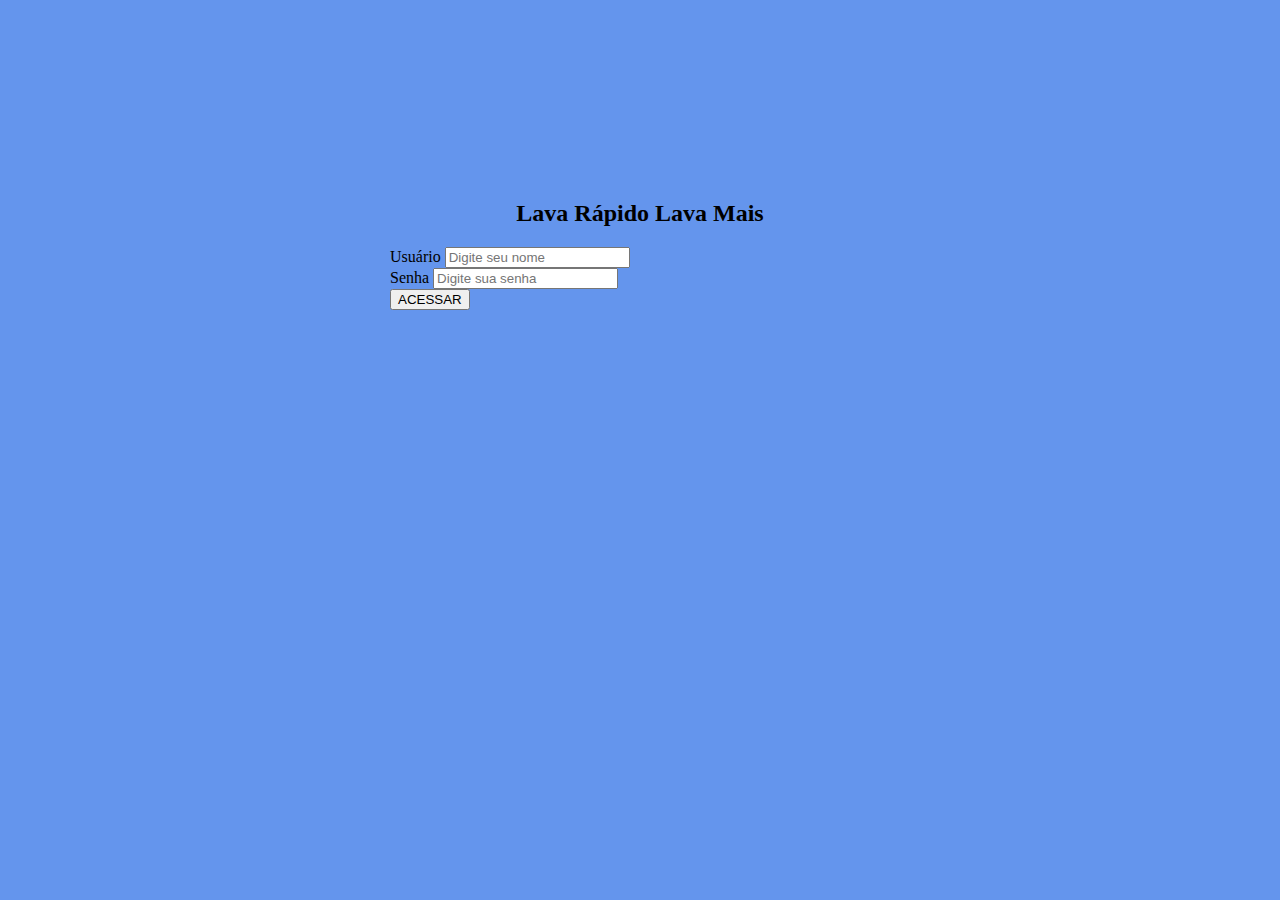
<file: index.html>
<!doctype html>
<html lang="pt-br">
  <head>
    <meta charset="utf-8">
    <meta name="viewport" content="width=device-width, initial-scale=1">
    <title>Projeto Lava Rápido</title>
    <link rel="shortcut icon" href="imagens/android-chrome-512x512.png" type="image/x-icon">
    <link href="https://cdn.jsdelivr.net/npm/bootstrap@5.3.2/dist/css/bootstrap.min.css" rel="stylesheet" integrity="sha384-T3c6CoIi6uLrA9TneNEoa7RxnatzjcDSCmG1MXxSR1GAsXEV/Dwwykc2MPK8M2HN" crossorigin="anonymous">
    <link rel="stylesheet" href="estilos_css/index.css">
  </head>
  <body>
    <section>
      <div class="img">
        <a href="#"></a>
      </div>
      <main style="width: 500px; margin: 200px auto;">
        <div class="m-2">
          <h2>Lava Rápido Lava Mais</h2>
        </div>
        <div class="mb-3">
          <label for="">Usuário</label>
          <input type="text"  placeholder="Digite seu nome" id="usuario" class="form-control">
        </div>
        <div class="mb-3">
          <label for="">Senha</label>
          <input type="password" placeholder="Digite sua senha" name="" id="senha" class="form-control">
        </div>
        <div class="mb-3">
          <button class="btn btn-success form-control" id="btnLogar">ACESSAR</button>
        </div>
      </main>
    </section>

    <script src="https://cdn.jsdelivr.net/npm/bootstrap@5.3.2/dist/js/bootstrap.bundle.min.js" integrity="sha384-C6RzsynM9kWDrMNeT87bh95OGNyZPhcTNXj1NW7RuBCsyN/o0jlpcV8Qyq46cDfL" crossorigin="anonymous"></script>
    <script src="javascript/index.js"></script>
  </body>
</html>
</file>
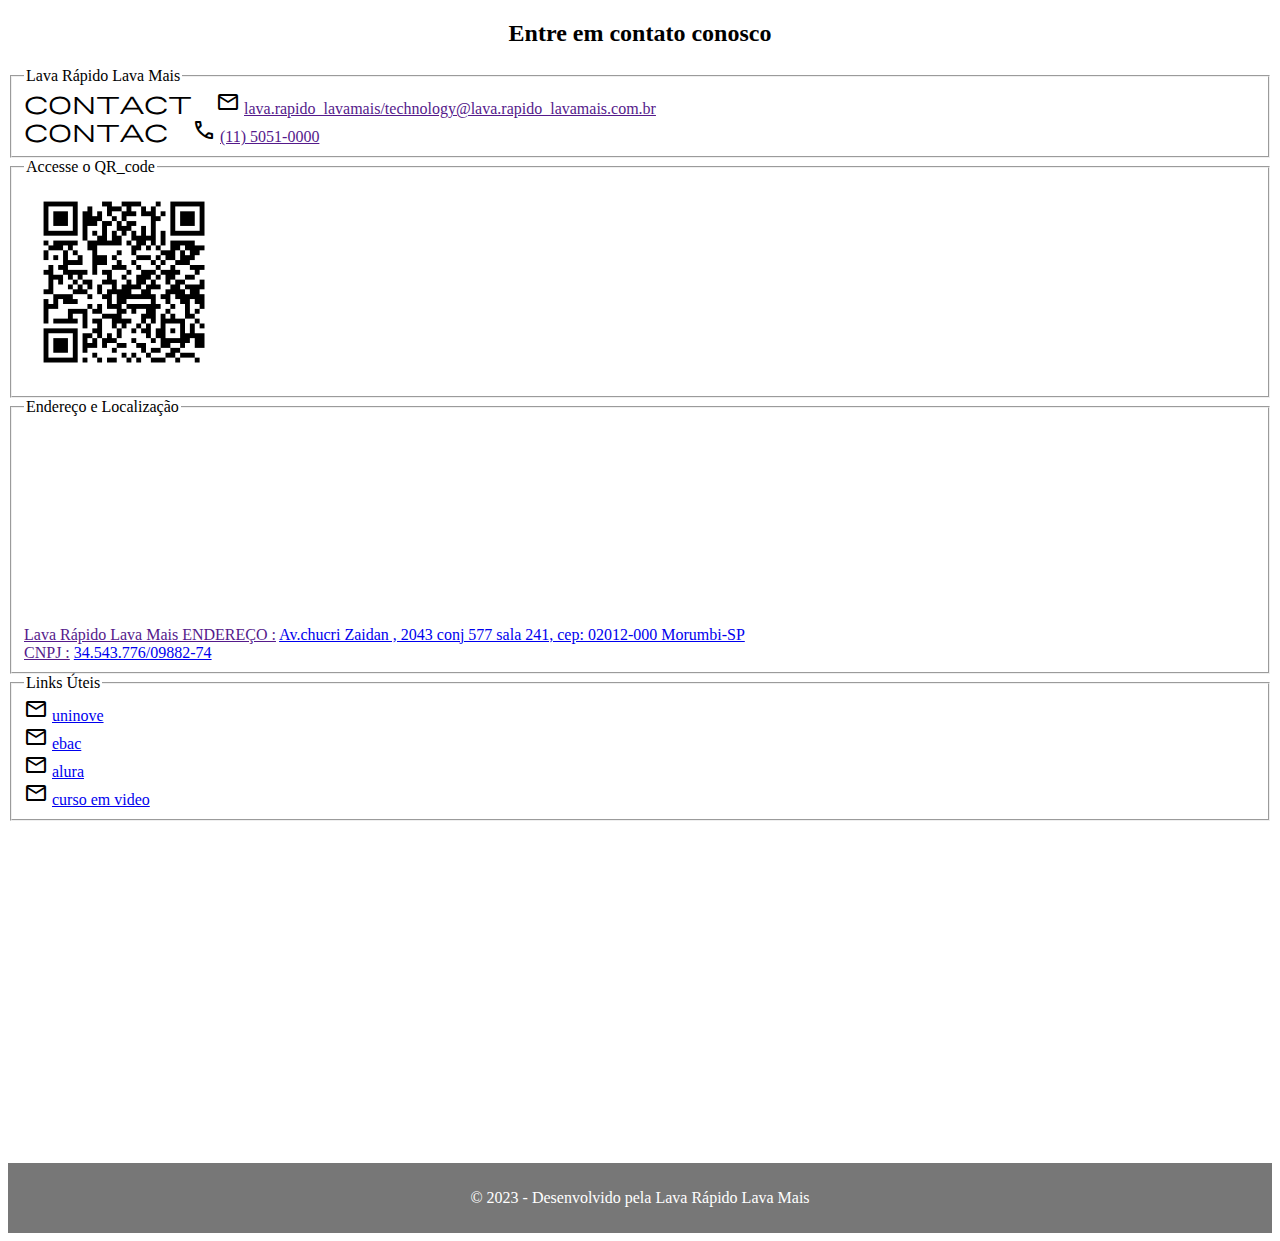
<file: contatos.html>
<!DOCTYPE html>
<html lang="pt-br">
<head>
    <meta charset="UTF-8">
    <meta name="viewport" content="width=device-width, initial-scale=1.0">
    <title>Telefone e Links Uteis</title>
    <link rel="stylesheet" href="https://fonts.googleapis.com/css2?family=Material+Symbols+Outlined:opsz,wght,FILL,GRAD@20..48,100..700,0..1,-50..200" />
    <link rel="shortcut icon" href="imagens/android-chrome-512x512.png" type="image/x-icon">
    <link rel="stylesheet" href="estilos_css/contatos.css">
</head>
<body>
    <h2>Entre em contato conosco</h2>
    <form action="">
        <fieldset>
            <legend>Lava Rápido Lava Mais</legend>
            <span class="material-symbols-outlined">Contact Mail</span>
            <a href="">lava.rapido_lavamais/technology@lava.rapido_lavamais.com.br</a><br>

            <span class="material-symbols-outlined">Contac Phone</span>
            <a href="">(11) 5051-0000</a>
        </fieldset>
    </form>

    <form action="">
        <fieldset>
            <legend>Accesse o QR_code</legend>
            <img src="imagens/qrcode_projeto_lava-rapido.png">

        </fieldset>

    </form>

    <form action="">
        <fieldset>
            <legend>Endereço e Localização</legend>
            <iframe src="https://www.google.com/maps/embed?pb=!1m18!1m12!1m3!1d3655.6116331180788!2d-46.700317725552566!3d-23.618257363683316!2m3!1f0!2f0!3f0!3m2!1i1024!2i768!4f13.1!3m3!1m2!1s0x94ce50c513357669%3A0x37c10b3187788594!2sAv.%20Chucri%20Zaidan%20-%20Vila%20Cordeiro%2C%20S%C3%A3o%20Paulo%20-%20SP!5e0!3m2!1spt-BR!2sbr!4v1686853783056!5m2!1spt-BR!2sbr"style="border:0;" allowfullscreen="" loading="lazy" referrerpolicy="no-referrer-when-downgrade"></iframe><br>
            <a href="">Lava Rápido Lava Mais ENDEREÇO   :</a>
            <a href="Free access"> Av.chucri Zaidan , 2043 conj 577 sala 241, cep: 02012-000 Morumbi-SP</a><br>

            <a href="">CNPJ   :</a>
            <a href="CNPJ"> 34.543.776/09882-74 </a>
        </fieldset>
    </form>

    <form action="">
        <fieldset>
            <legend>Links Úteis</legend>

            <span class="material-symbols-outlined">mail</span>
            <a href="https://www.uninove.br/">uninove</a><br>

            <span class="material-symbols-outlined">mail</span>
            <a href="https://ebaconline.com.br/">ebac</a><br>

            <span class="material-symbols-outlined">mail</span>
            <a href="https://www.alura.com.br/">alura</a><br>

            <span class="material-symbols-outlined">mail</span>
            <a href="https://www.cursoemvideo.com/">curso em video</a><br>

        </fieldset>
    </form>
    

    <footer>
        <p>
            &copy; 2023 - Desenvolvido pela Lava Rápido Lava Mais
        </p>
    </footer>


    
</body>
</html>
</file>
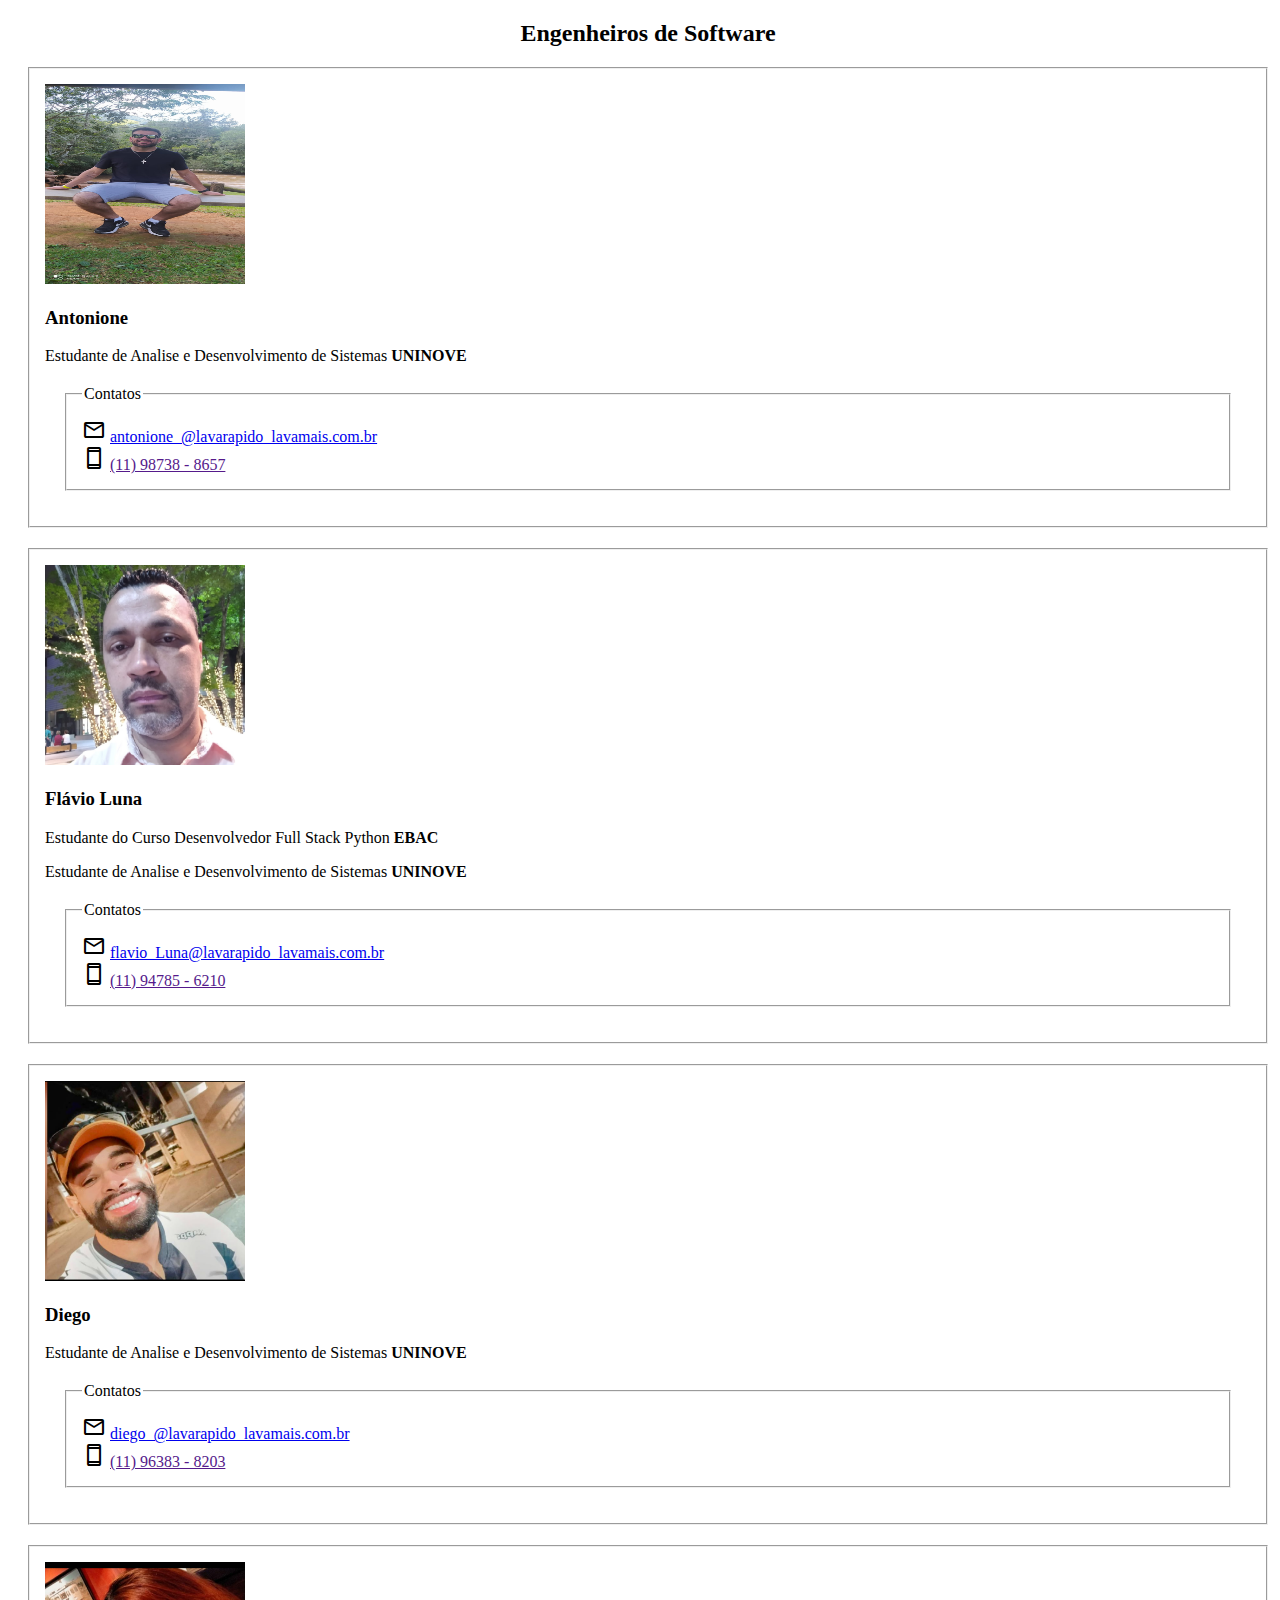
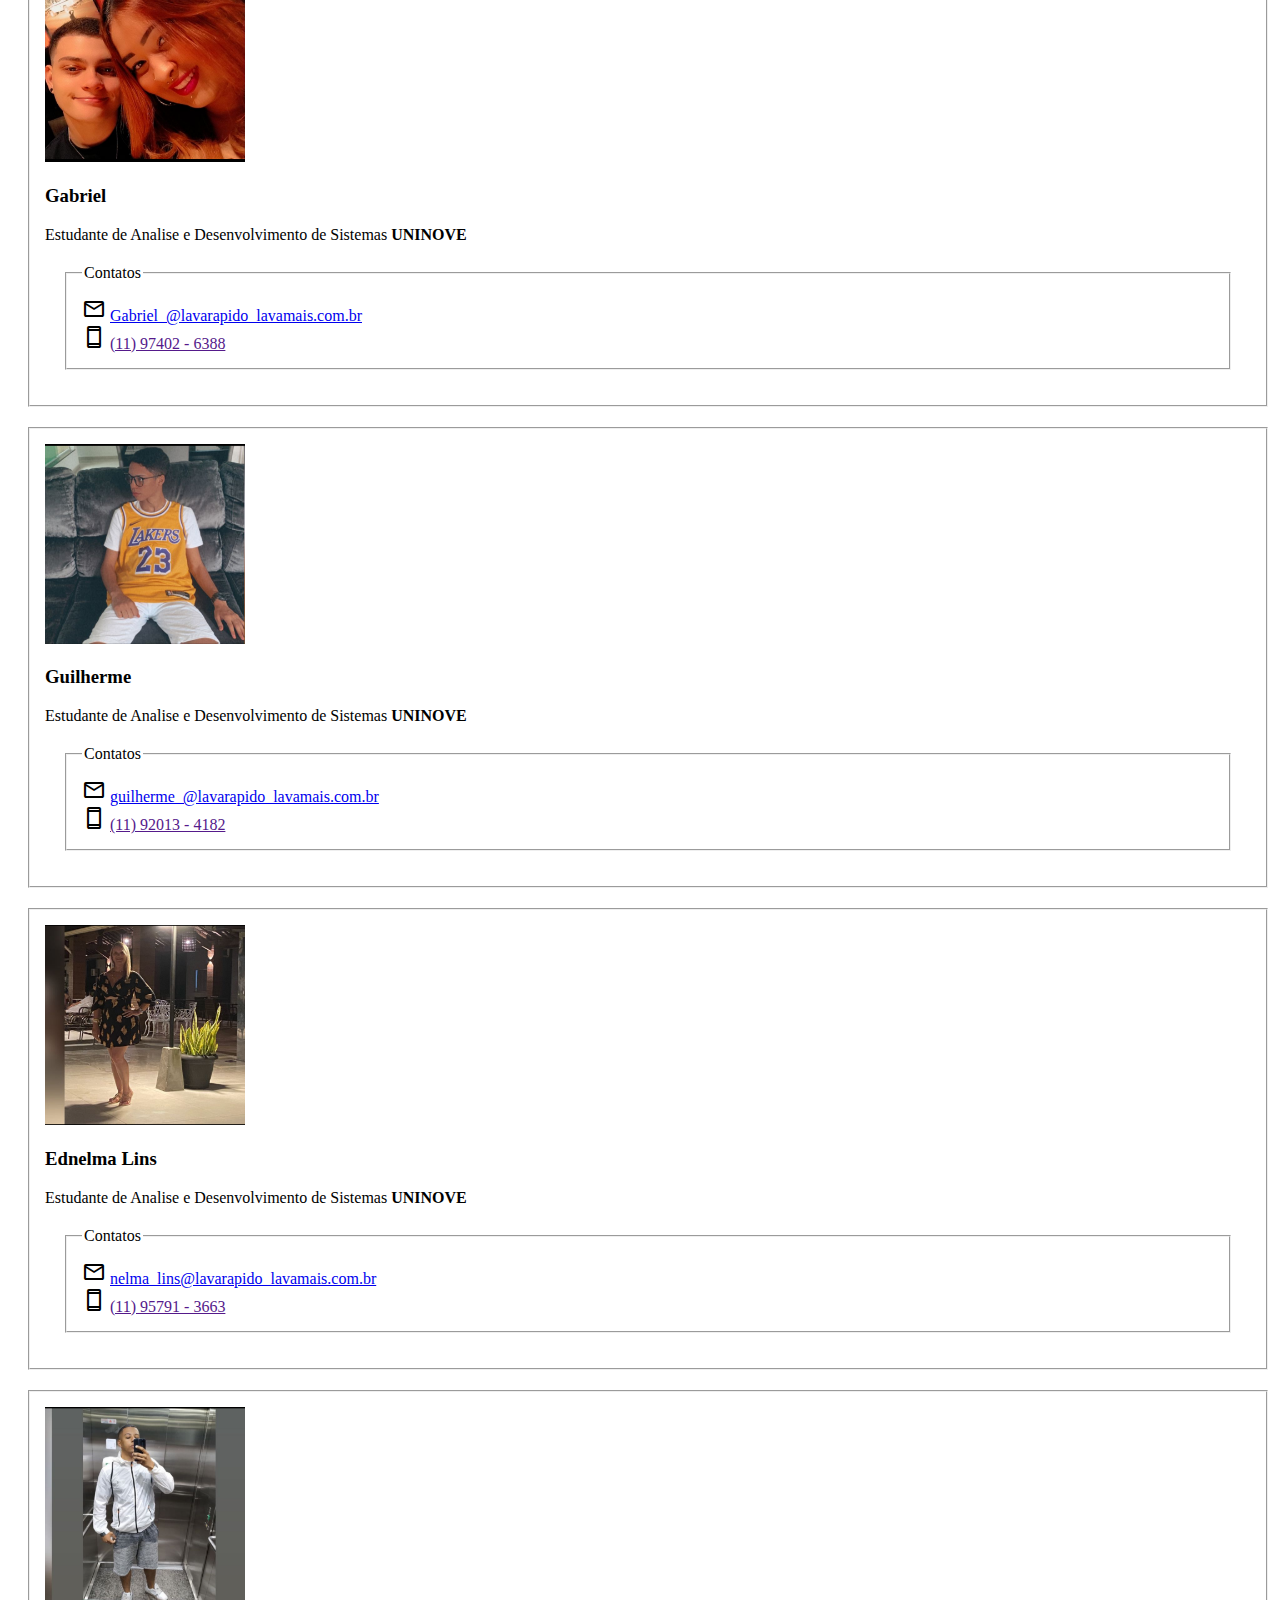
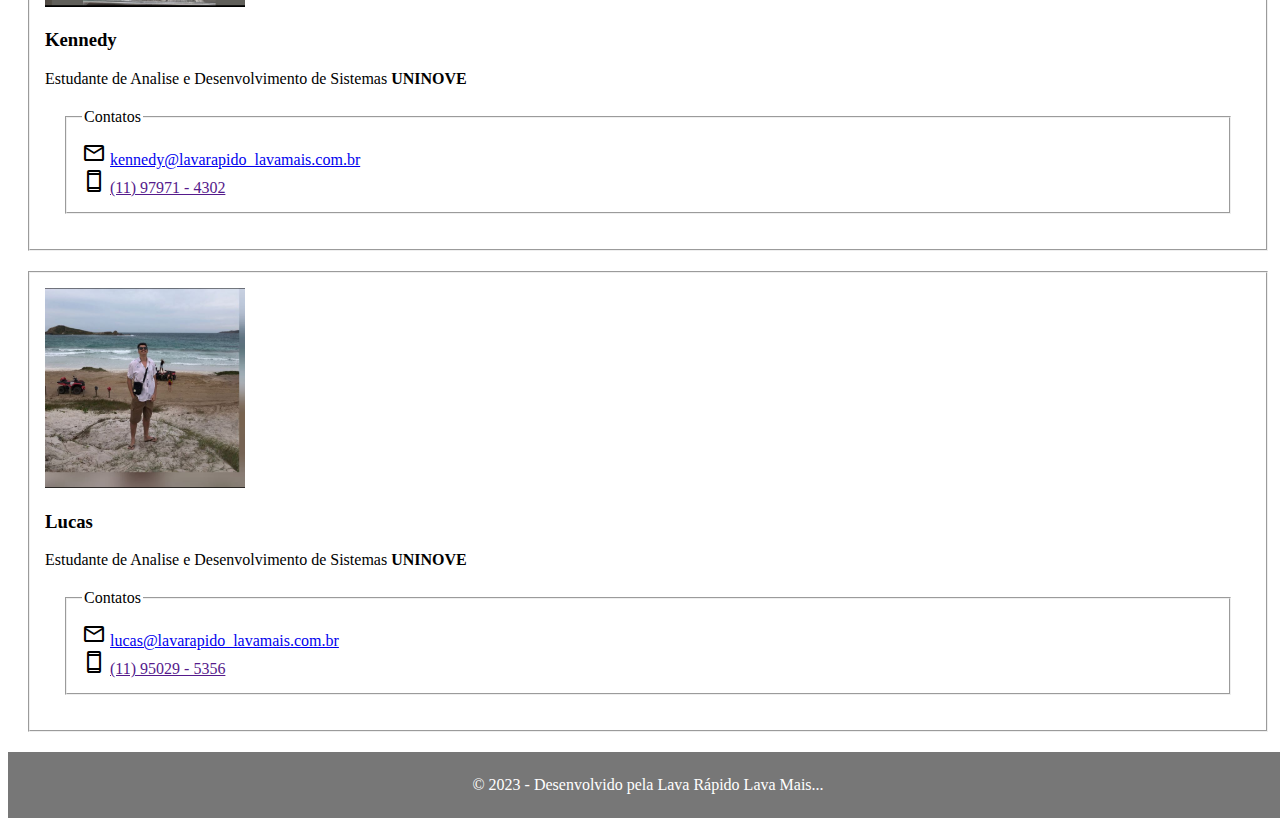
<file: desenvolvedores.html>
<!DOCTYPE html>
<html lang="pt-br">
<head>
    <meta charset="UTF-8">
    <meta http-equiv="X-UA-Compatible" content="IE=edge">
    <meta name="viewport" content="width=device-width, initial-scale=1.0">
    <title>Desenvolvedores Ti</title>
    <link rel="stylesheet" href="https://fonts.googleapis.com/css2?family=Material+Symbols+Outlined:opsz,wght,FILL,GRAD@48,400,0,0" />
    <link rel="shortcut icon" href="imagens/android-chrome-512x512.png" type="image/x-icon">
    <link rel="stylesheet" href="estilos_css/desenvolvedores.css">
</head>
<body>
    <h2>Engenheiros de Software</h2>
    <section>
        <main>

            <fieldset>
                <article>
                    <img src="imagens/IMG-20231127-WA0102.jpg" width="200" height="200" alt="Antonione">
                    <h3>Antonione</h3>
                    <p>Estudante de Analise e Desenvolvimento de Sistemas <strong>UNINOVE</strong></p>
                </article>
                <form action="">
                    <fieldset>
                        <legend>Contatos</legend>
                        <span class="material-symbols-outlined">email</span>
                        <a href="antonione_@lavarapido_lavamais.com.br">antonione_@lavarapido_lavamais.com.br</a><br>
                        <span class="material-symbols-outlined">smartphone</span>
                        <a href="">(11) 98738 - 8657</a>
                    </fieldset>
                </form>
            </fieldset>

            <fieldset>
                <article>
                    <img src="imagens/106634718.png" width="200" height="200" alt="Flávio Luna">
                    <h3>Flávio Luna</h3>
                    <p>Estudante do Curso Desenvolvedor Full Stack Python <strong>EBAC</strong> </p>
                    <p>Estudante de Analise e Desenvolvimento de Sistemas <strong>UNINOVE</strong></p>
                </article>
                <form action="">
                    <fieldset>
                        <legend>Contatos</legend>
                        <span class="material-symbols-outlined">email</span>
                        <a href="guilherme_@lavarapido_lavamais.com.br">flavio_Luna@lavarapido_lavamais.com.br</a><br>
                        <span class="material-symbols-outlined">smartphone</span>
                        <a href="">(11) 94785 - 6210</a>
                    </fieldset>
                </form>
            </fieldset>

            <fieldset>
                <article>
                    <img src="imagens/Screenshot_20230613-144307-077.png" width="200" height="200" alt="Diego">
                    <h3>Diego</h3>
                    <p>Estudante de Analise e Desenvolvimento de Sistemas <strong>UNINOVE</strong></p>
                </article>
                <form action="">
                    <fieldset>
                        <legend>Contatos</legend>
                        <span class="material-symbols-outlined">email</span>
                        <a href="diego_@lavarapido_lavamais">diego_@lavarapido_lavamais.com.br</a><br>
                        <span class="material-symbols-outlined">smartphone</span>
                        <a href="">(11) 96383 - 8203</a>
                    </fieldset>
                </form>
            </fieldset>

            <fieldset>
                <article>
                    <img src="imagens/Screenshot_20230616-205349-942.png" width="200" height="200" alt="Gabriel">
                    <h3>Gabriel</h3>
                    <p>Estudante de Analise e Desenvolvimento de Sistemas <strong>UNINOVE</strong></p>
                </article>
                <form action="">
                    <fieldset>
                        <legend>Contatos</legend>
                        <span class="material-symbols-outlined">email</span>
                        <a href="gabriel_@lavarapido_lavamais.com.br">Gabriel_@lavarapido_lavamais.com.br</a><br>
                        <span class="material-symbols-outlined">smartphone</span>
                        <a href="">(11) 97402 - 6388</a>
                    </fieldset>
                </form>
            </fieldset>

            <fieldset>
                <article>
                    <img src="imagens/Screenshot_20230613-144328-318.png" width="200" height="200" alt="Guilherme">
                    <h3>Guilherme</h3>
                    <p>Estudante de Analise e Desenvolvimento de Sistemas <strong>UNINOVE</strong></p>
                </article>
                <form action="">
                    <fieldset>
                        <legend>Contatos</legend>
                        <span class="material-symbols-outlined">email</span>
                        <a href="guilherme_@lavarapidolavamais.com.br">guilherme_@lavarapido_lavamais.com.br</a><br>
                        <span class="material-symbols-outlined">smartphone</span>
                        <a href="">(11) 92013 - 4182</a>
                    </fieldset>
                </form>
            </fieldset>

            <div>
                <form action="">
                    <fieldset>
                        <article>
                            <img src="imagens/Screenshot_20230613-144241-769.png" width="200" height="200" alt="Ednelma">
                            <h3>Ednelma Lins</h3>
                            <p>Estudante de Analise e Desenvolvimento de Sistemas <strong>UNINOVE</strong></p>
                        </article>
                        <fieldset>
                            <legend>Contatos</legend>
                            <span class="material-symbols-outlined">email</span>
                            <a href="nelma_lins@lavarapido_lavamais.com.br">nelma_lins@lavarapido_lavamais.com.br</a><br>
                            <span class="material-symbols-outlined">smartphone</span>
                            <a href="">(11) 95791 - 3663</a>
                        </fieldset>
                    </fieldset>
                </form>
            </div>

            <fieldset>
                <article>
                    <img src="imagens/Screenshot_20231122-210854-224.png" width="200" height="200" alt="kennedy">
                    <h3>Kennedy</h3>
                    <p>Estudante de Analise e Desenvolvimento de Sistemas <strong>UNINOVE</strong></p>
                </article>
                <form action="">
                    <fieldset>
                        <legend>Contatos</legend>
                        <span class="material-symbols-outlined">email</span>
                        <a href="kennedy_@lavarapidolavamais.com.br">kennedy@lavarapido_lavamais.com.br</a><br>
                        <span class="material-symbols-outlined">smartphone</span>
                        <a href="">(11) 97971 - 4302</a>
                    </fieldset>
                </form>
            </fieldset>

            <fieldset>
                <article>
                    <img src="imagens/Screenshot_20231122-211026-362.png" width="200" height="200px" alt="lucas">
                    <h3>Lucas</h3>
                    <p>Estudante de Analise e Desenvolvimento de Sistemas <strong>UNINOVE</strong></p>
                </article>
                <form action="">
                    <fieldset>
                        <legend>Contatos</legend>
                        <span class="material-symbols-outlined">email</span>
                        <a href="lucas_@lavarapidolavamais.com.br">lucas@lavarapido_lavamais.com.br</a><br>
                        <span class="material-symbols-outlined">smartphone</span>
                        <a href="">(11) 95029 - 5356</a>
                    </fieldset>
                </form>
            </fieldset>

        </main>
    </section>


    <footer>
        <p>
            &copy; 2023 - Desenvolvido pela Lava Rápido Lava Mais...
        </p>
    </footer>
    
</body>
</html>
</file>
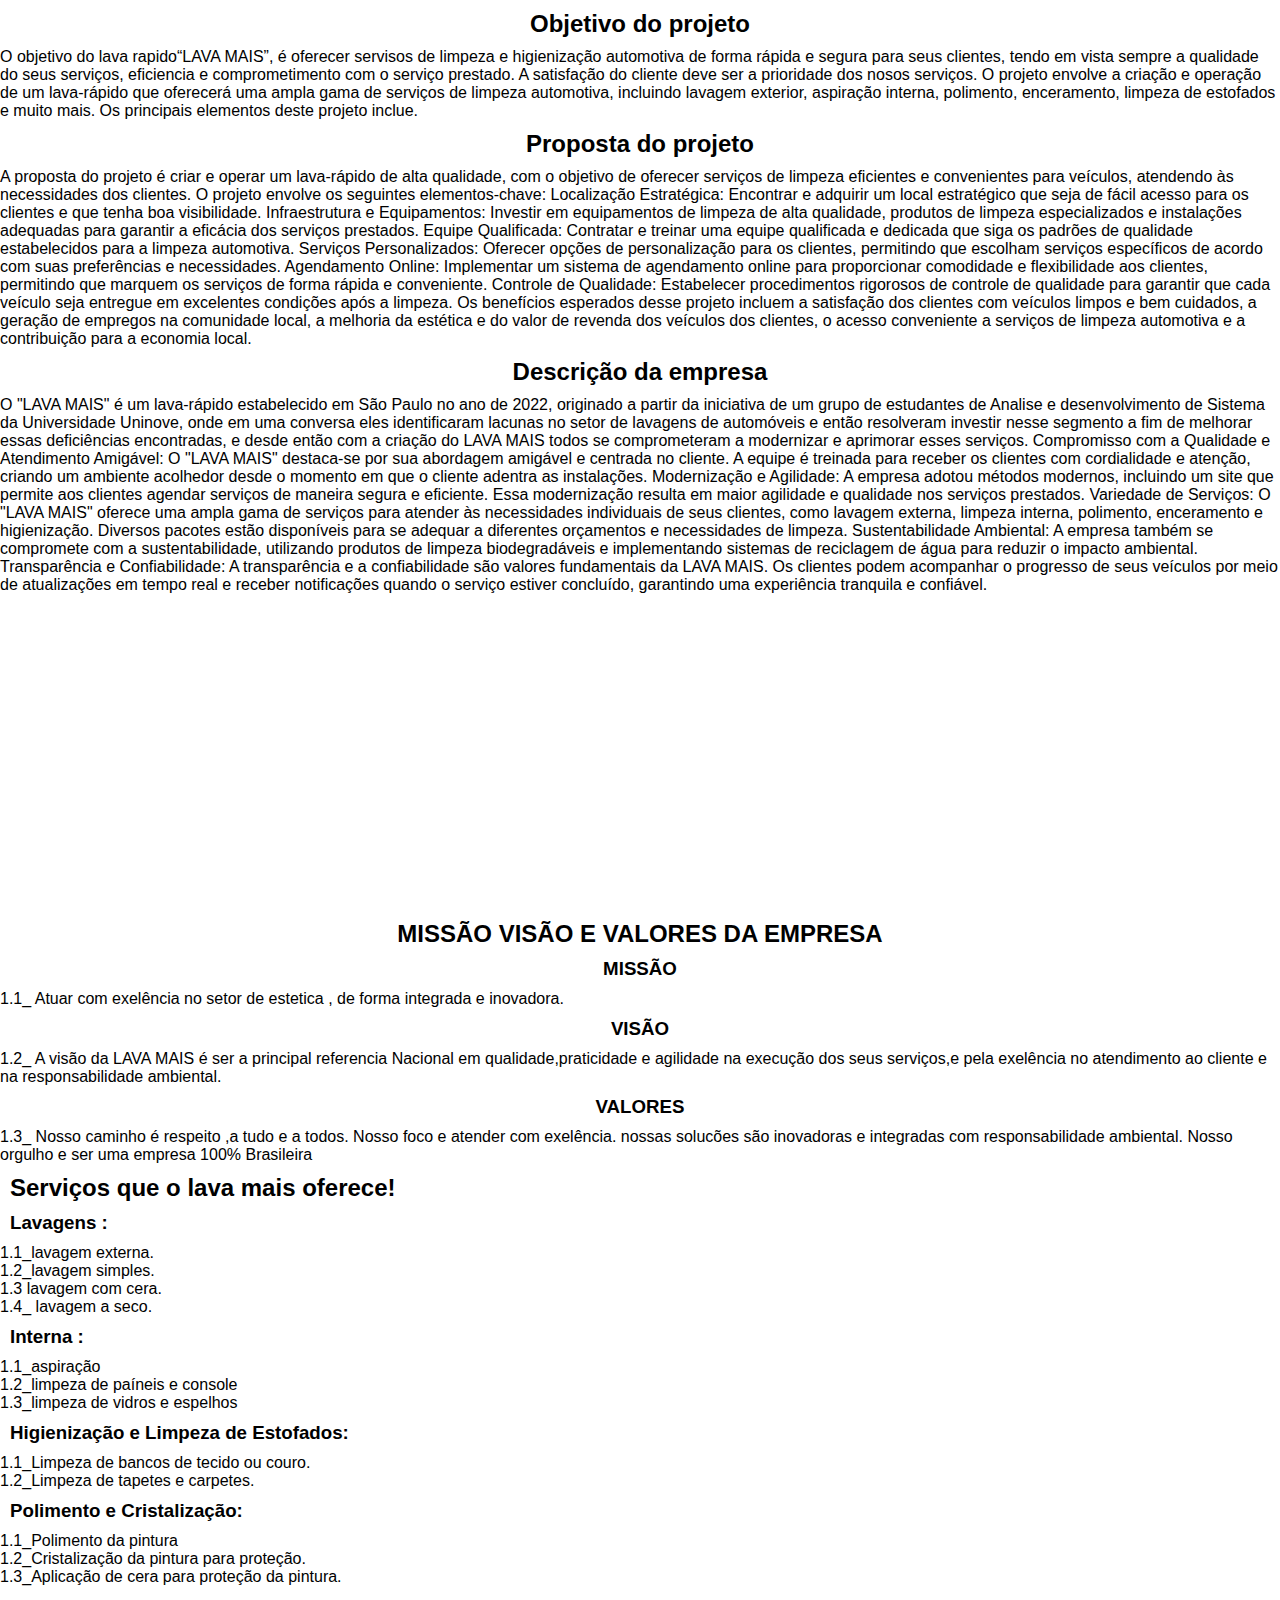
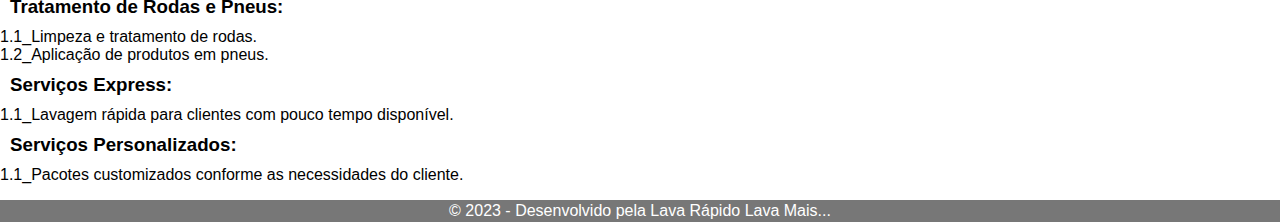
<file: empresa.html>
<!DOCTYPE html>
<html lang="pt-br">
<head>
    <meta charset="UTF-8">
    <meta name="viewport" content="width=device-width, initial-scale=1.0">
    <title>Sobre Nós</title>
    <link rel="stylesheet" href="estilos_css/empresa.css">
</head>
<body>

    <section>
            <h2>Objetivo do projeto</h2>
            <p>
                O objetivo do lava rapido“LAVA MAIS”, é oferecer servisos de limpeza e higienização automotiva de forma rápida e segura para seus clientes, tendo em vista sempre a qualidade do seus serviços, eficiencia e comprometimento com o serviço prestado.
                A satisfação do cliente deve ser a prioridade dos nosos serviços.
                O projeto envolve a criação e operação de um lava-rápido que oferecerá uma ampla gama de serviços de limpeza automotiva, incluindo lavagem exterior, aspiração interna, polimento, enceramento, limpeza de estofados e muito mais. Os principais elementos deste projeto inclue.
            </p>
            <h2>Proposta do projeto</h2>
            <p>
                A proposta do projeto é criar e operar um lava-rápido de alta qualidade, com o objetivo de oferecer serviços de limpeza eficientes e convenientes para veículos, atendendo às necessidades dos clientes. O projeto envolve os seguintes elementos-chave:
                    Localização Estratégica: Encontrar e adquirir um local estratégico que seja de fácil acesso para os clientes e que tenha boa visibilidade.
                    Infraestrutura e Equipamentos: Investir em equipamentos de limpeza de alta qualidade, produtos de limpeza especializados e instalações adequadas para garantir a eficácia dos serviços prestados.
                    Equipe Qualificada: Contratar e treinar uma equipe qualificada e dedicada que siga os padrões de qualidade estabelecidos para a limpeza automotiva.
                    Serviços Personalizados: Oferecer opções de personalização para os clientes, permitindo que escolham serviços específicos de acordo com suas preferências e necessidades.
                    Agendamento Online: Implementar um sistema de agendamento online para proporcionar comodidade e flexibilidade aos clientes, permitindo que marquem os serviços de forma rápida e conveniente.
                    Controle de Qualidade: Estabelecer procedimentos rigorosos de controle de qualidade para garantir que cada veículo seja entregue em excelentes condições após a limpeza.
                    Os benefícios esperados desse projeto incluem a satisfação dos clientes com veículos limpos e bem cuidados, a geração de empregos na comunidade local, a melhoria da estética e do valor de revenda dos veículos dos clientes, o acesso conveniente a serviços de limpeza automotiva e a contribuição para a economia local.
            </p>
            <h2>Descrição da empresa</h2>
                <p>
                    O "LAVA MAIS" é um lava-rápido estabelecido em São Paulo no ano de 2022, originado a partir da iniciativa de um grupo de estudantes de Analise e desenvolvimento de Sistema da Universidade Uninove, onde em uma conversa eles identificaram lacunas no setor de lavagens de automóveis e então resolveram investir nesse segmento a fim de melhorar essas deficiências encontradas, e desde então com a criação do LAVA MAIS todos se comprometeram a modernizar e aprimorar esses serviços.
                   Compromisso com a Qualidade e Atendimento Amigável: O "LAVA MAIS" destaca-se por sua abordagem amigável e centrada no cliente. A equipe é treinada para receber os clientes com cordialidade e atenção, criando um ambiente acolhedor desde o momento em que o cliente adentra as instalações.
                   Modernização e Agilidade: A empresa adotou métodos modernos, incluindo um site que permite aos clientes agendar serviços de maneira segura e eficiente. Essa modernização resulta em maior agilidade e qualidade nos serviços prestados.
                  Variedade de Serviços: O "LAVA MAIS" oferece uma ampla gama de serviços para atender às necessidades individuais de seus clientes, como lavagem externa, limpeza interna, polimento, enceramento e higienização. Diversos pacotes estão disponíveis para se adequar a diferentes orçamentos e necessidades de limpeza.
                   Sustentabilidade Ambiental: A empresa também se compromete com a sustentabilidade, utilizando produtos de limpeza biodegradáveis e implementando sistemas de reciclagem de água para reduzir o impacto ambiental.
                 Transparência e Confiabilidade: A transparência e a confiabilidade são valores fundamentais da LAVA MAIS. Os clientes podem acompanhar o progresso de seus veículos por meio de atualizações em tempo real e receber notificações quando o serviço estiver concluído, garantindo uma experiência tranquila e confiável.
                </p>
    </section>           
                <main>
                    <h2 class="miss"> MISSÃO VISÃO E VALORES DA EMPRESA</h2>
                    <ul>
                        <li>
                            <h3 class="miss">MISSÃO</h3>
                            <p>
                                1.1_ Atuar com exelência no setor de estetica , de forma integrada e inovadora.
                            </p>
                        </li>
                        <li>
                            <h3 class="miss"> VISÃO</h3>
                            <p>
                                1.2_ A visão da LAVA MAIS é ser a principal referencia Nacional em qualidade,praticidade e agilidade na execução dos seus serviços,e pela exelência no atendimento ao cliente e na responsabilidade ambiental.
                            </p>
                        </li>
                        <li>
                            <h3 class="miss">VALORES</h3>
                            <p>
                                1.3_ Nosso caminho é respeito ,a tudo e a todos.
                                Nosso foco e atender com exelência.
                                nossas solucões são inovadoras e integradas com responsabilidade ambiental.
                                Nosso orgulho e ser uma empresa 100% Brasileira
                            </p>
                        </li>
                    </ul>
                    <h2 class="servis">Serviços que o lava mais oferece!</h2>
                    <ul>
                        <li>
                            <h3 class="servis">Lavagens :</h3>
                            <p>1.1_lavagem externa.</p>
                            <p>1.2_lavagem simples.</p>
                            <p>1.3 lavagem com cera.</p>
                            <p>1.4_ lavagem a seco.</p>
                            <h3 class="servis">Interna :</h3>
                            <p>1.1_aspiração</p>
                            <p>1.2_limpeza de paíneis e console</p>
                            <p>1.3_limpeza de vidros e espelhos</p>
                        </li>
                    </ul>
                    <ul>
                        <li>
                            <h3 class="servis">Higienização e Limpeza de Estofados: </h3>
                            <p>1.1_Limpeza de bancos de tecido ou couro.</p>
                            <p>1.2_Limpeza de tapetes e carpetes.</p>
                        </li>
                    </ul>
                    <ul>
                        <li>
                            <h3 class="servis">Polimento e Cristalização: </h3>
                            <p>1.1_Polimento da pintura</p>
                            <p>1.2_Cristalização da pintura para proteção.</p>
                            <p>1.3_Aplicação de cera para proteção da pintura.</p>
                        </li>
                    </ul>
                    <ul>
                        <li>
                            <h3 class="servis">Tratamento de Rodas e Pneus:</h3>
                            <p>1.1_Limpeza e tratamento de rodas.</p>
                            <p>1.2_Aplicação de produtos em pneus.</p>
                        </li>
                    </ul>
                    <ul>
                        <li>
                            <h3 class="servis">Serviços Express: </h3>
                            <p>1.1_Lavagem rápida para clientes com pouco tempo disponível.</p>
                        </li>
                    </ul>
                    <ul>
                        <li>
                            <h3 class="servis">Serviços Personalizados: </h3>
                            <p>1.1_Pacotes customizados conforme as necessidades do cliente.</p>
                        </li>
                    </ul>
                </main>
    
    <footer>
        <p>
            &copy; 2023 - Desenvolvido pela Lava Rápido Lava Mais...
        </p>
    </footer>
</body>
</html>
</file>
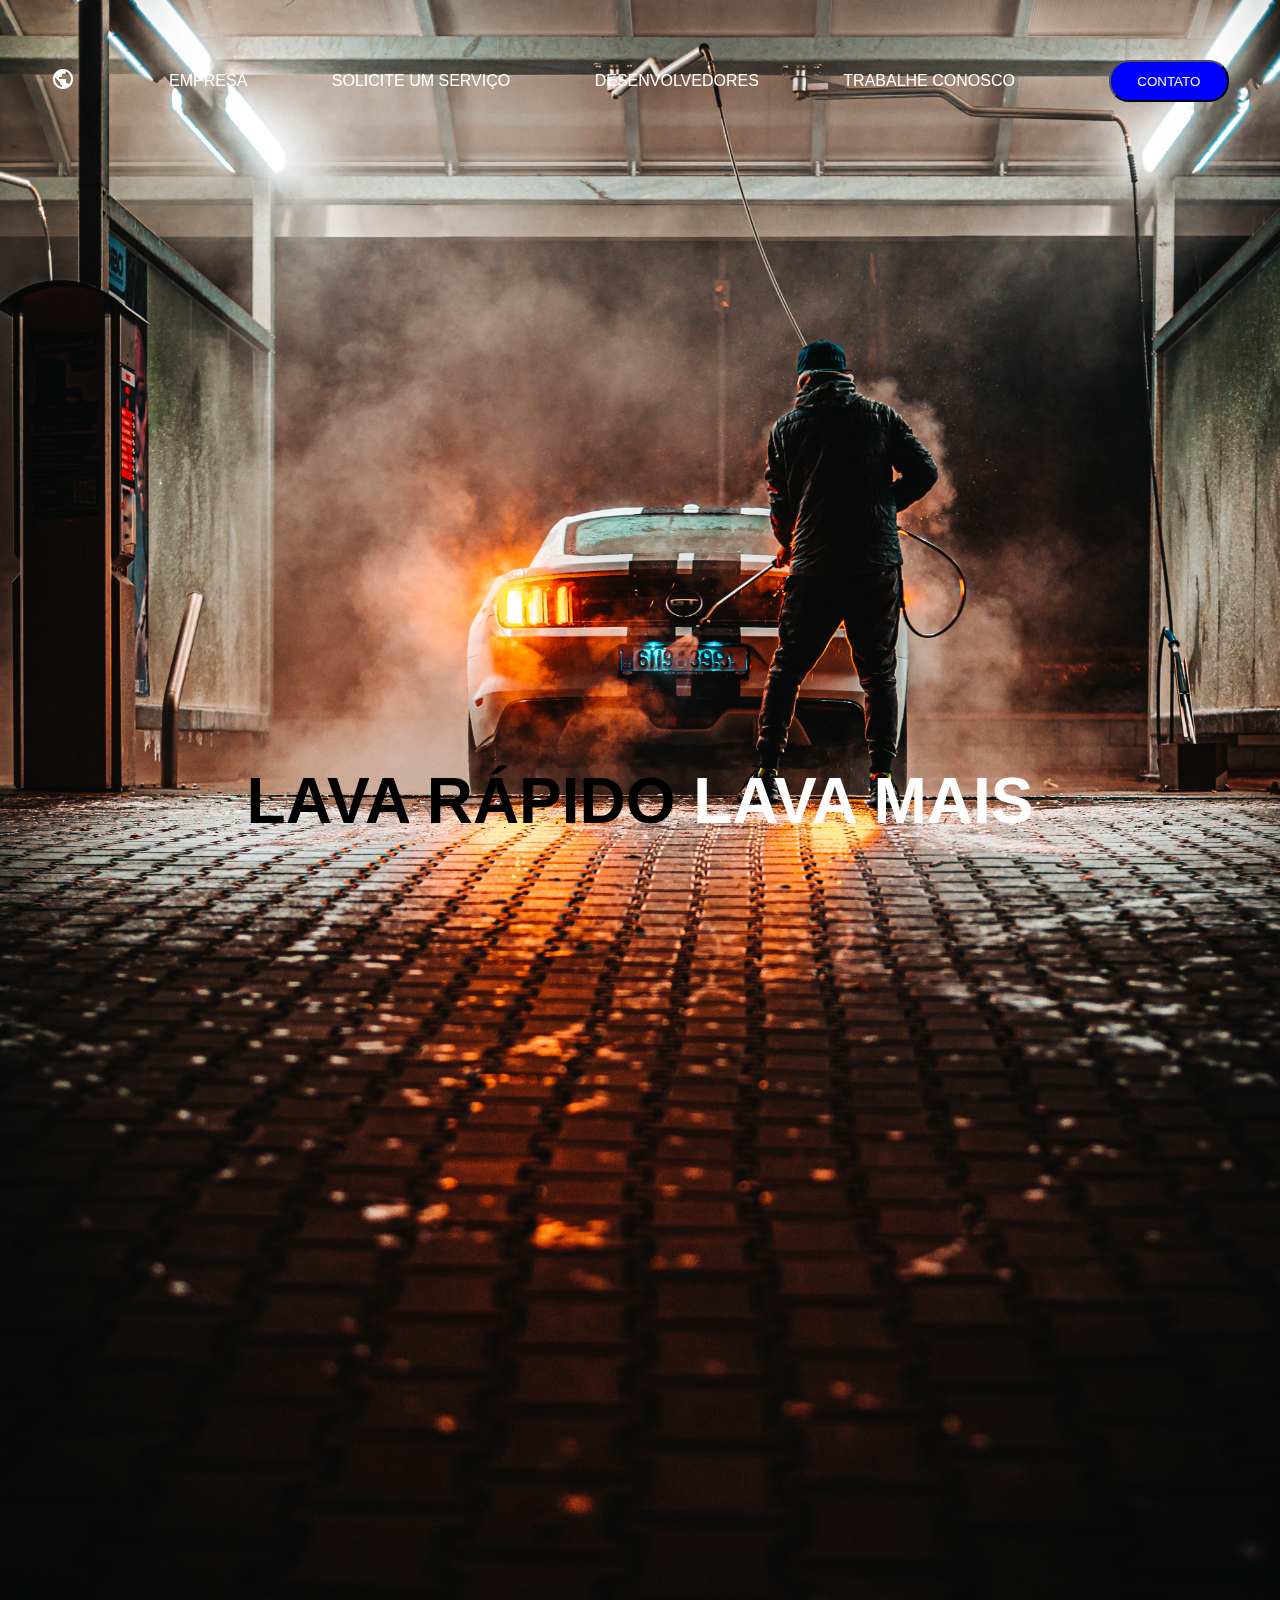
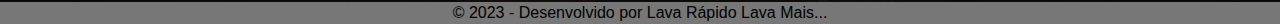
<file: homepage.html>
<!DOCTYPE html>
<html lang="pt-br">
<head>
    <meta charset="UTF-8">
    <meta name="viewport" content="width=device-width, initial-scale=1.0">
    <title>homepage</title>
    <link rel="shortcut icon" href="imagens/android-chrome-512x512.png" type="image/x-icon">
    <link rel="stylesheet" href="https://fonts.googleapis.com/css2?family=Material+Symbols+Outlined:opsz,wght,FILL,GRAD@24,400,0,0" />
    <link rel="stylesheet" href="estilos_css/page.css">
</head>
<body>
    <header id="header">

        <div class="container">

            <div class="flex">
                    <a href="#"><span class="material-symbols-outlined">
                        public
                    </span></a>
                <!--<img src="imagens/sidebar_sites_earth_world_globe_20458.ico" alt="" width="30px"> -->
                <nav>
                    <ul>
                        <li><a href="empresa.html">EMPRESA</a></li>
                        <li><a href="solicite_servico.html">SOLICITE UM SERVIÇO</a></li>
                        <li><a href="desenvolvedores.html">DESENVOLVEDORES</a></li>
                        <li><a href="trabalhe_conosco.html">TRABALHE CONOSCO</a></li>
                    </ul>
                </nav>

                <div class="botao-contato">
                    <a href="contatos.html"><button>CONTATO</button></a>
                </div>

            </div> <!-- flex -->
        </div> <!-- container  -->
    </header>

    <section class="banner">
        <h1>LAVA RÁPIDO <span>LAVA MAIS</span></h1>

    </section>

    <footer>
        &copy; 2023 - Desenvolvido por Lava Rápido Lava Mais...

    </footer>

    <script src="javascript/homepage.js"></script>
    
</body>
</html>
</file>
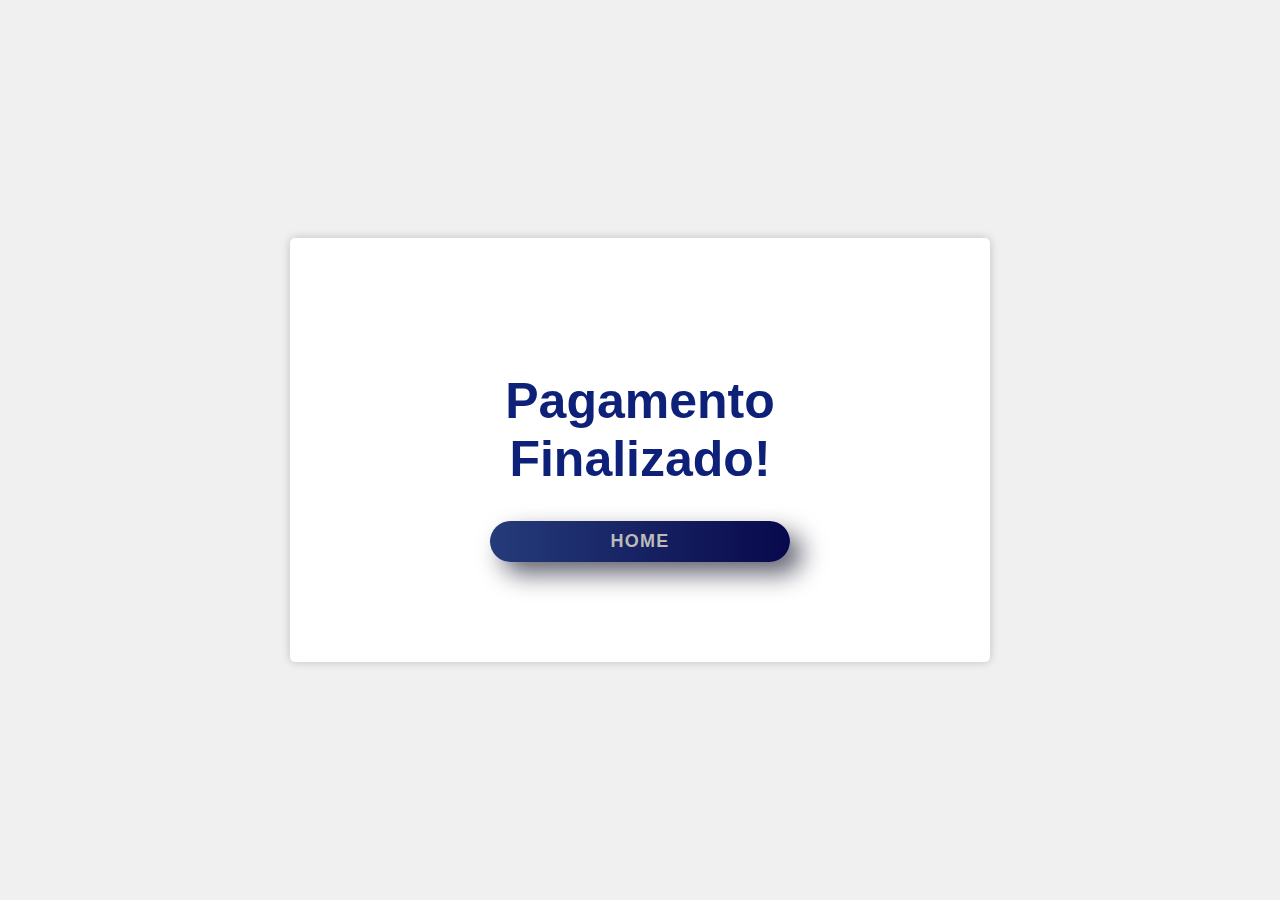
<file: pag-fin.html>
<!DOCTYPE html>
<html lang="pt-br">
<head>
    <meta charset="UTF-8">
    <title>Pagamento Finalizado</title>
    <link rel="stylesheet" href="estilos_css/pag-fin.css">
</head>
<body>
    <div class="container">
    <h1>Pagamento Finalizado!</h1>
    <button>HOME</button>
    </div>
</body>
</html>
</file>
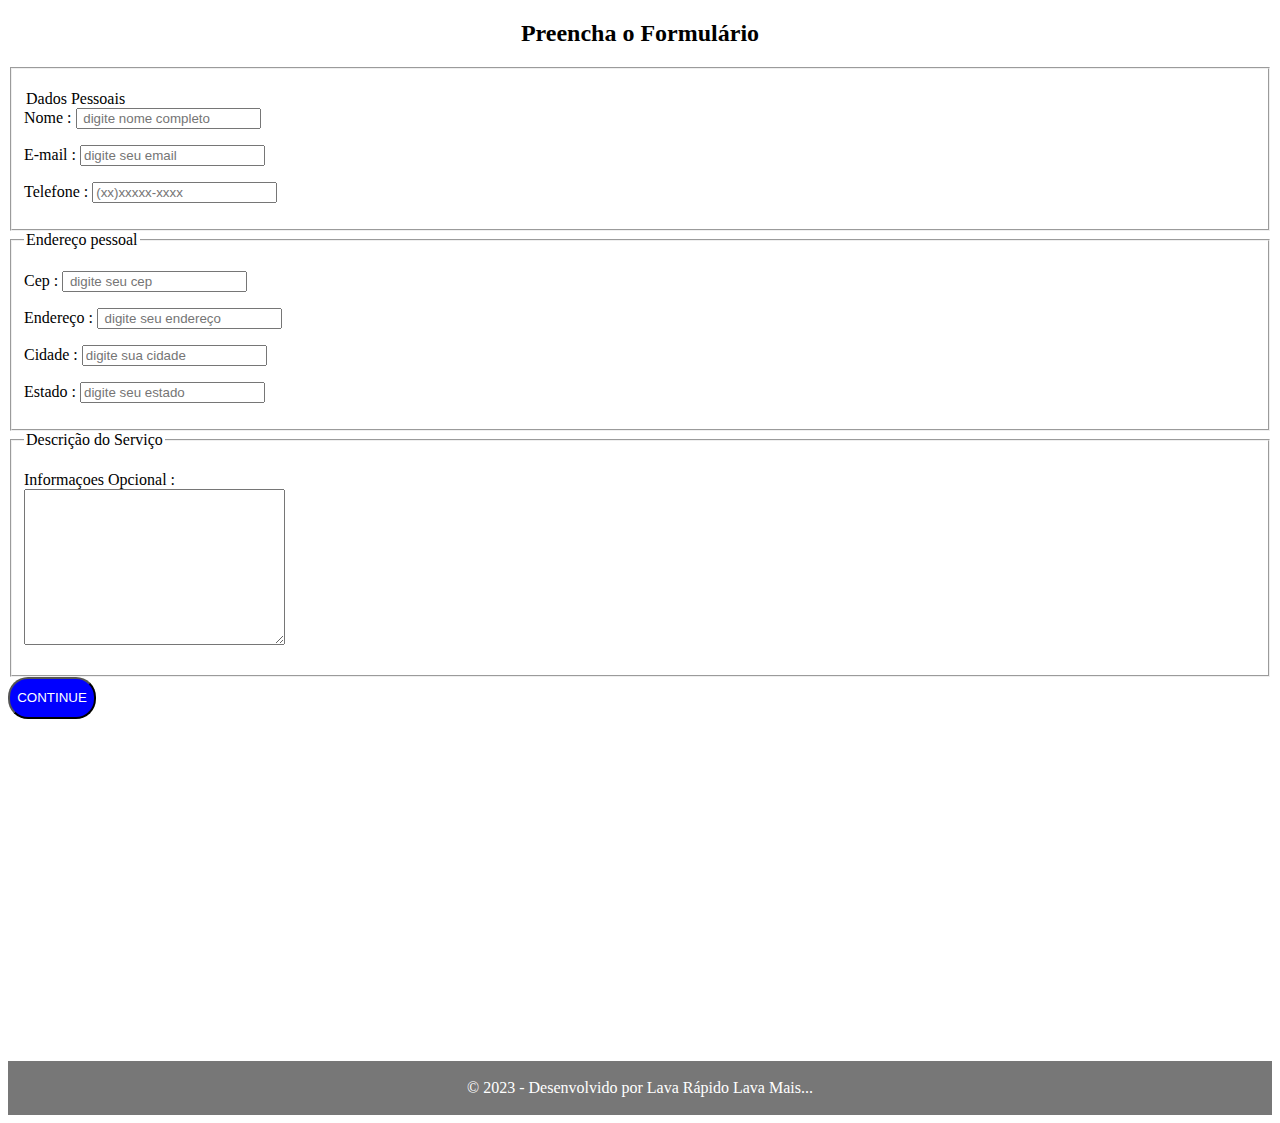
<file: solicite_servico.html>
<!DOCTYPE html>
<html lang="pt-br">
<head>
    <meta charset="UTF-8">
    <meta http-equiv="X-UA-Compatible" content="IE=edge">
    <meta name="viewport" content="width=device-width, initial-scale=1.0">
    <title>Solicite um Orçamento</title>
    <link rel="shortcut icon" href="imagens/android-chrome-512x512.png" type="image/x-icon">
    <link rel="stylesheet" href="estilos_css/solicite_servico.css">
</head>
<body>
    <h2>Preencha o Formulário</h2>

    <form action="cadastro.php" method="get" autocomplete="on">
        <fieldset><p>
            <legend>Dados Pessoais</legend>
                <label for="inome"> Nome : </label>
                <input type="text" name="nome" id="inome" minlength="5" maxlength="20" placeholder=" digite nome completo" required><br>
            </p>

            <p>
                <label for="iemail"> E-mail : </label>
                <input type="email" name="email" id="iemail" autocomplete="email" placeholder="digite seu email" required>
            </p>

            <p>
                <label for="itel"> Telefone : </label>
                <input type="tel" name="tel" id="itel" autocomplete="itel" pattern="^\(\d{2}\)\d{4,5}-\d{4}$" placeholder="(xx)xxxxx-xxxx" required>
            </p>
        </fieldset>

        <fieldset>
            <legend>Endereço pessoal</legend>
            <p>
                <label for="icep">Cep :</label>
                <input type="text" name="" placeholder=" digite seu cep" id=""><br>
            </p>
            <p>
                <label for="iendereço"> Endereço : </label>
                <input type="text" name="" placeholder=" digite seu endereço" id=""><br>
            </p>
            <p>
                <label for="icidade">Cidade :</label>
                <input type="cidade" name="icidade" id="icidade" autocomplete="cidade" placeholder="digite sua cidade" required>
            </p>
            <p>
                <label for="iestado">Estado :</label>
                <input type="estado" name="iestado" id="iestado" autocomplete="estado" placeholder="digite seu estado" required>
            </p>
        </fieldset>

        <fieldset>
            <legend>Descrição do Serviço</legend>
            <p>
                <label for=""> Informaçoes Opcional : </label><br>
                <textarea name="escreva a mensagem" id="" cols="30" rows="10"></textarea><br>
            </p>
        </fieldset>

        <!-- 
            <input type="submit" value="Enviar" name="" id="">
        <input type="reset" value="Limpar" name="" id="">
         -->
    </form>

    <div class="botao-contato">
        <a href="agend.html"><button>CONTINUE</button></a>
      </div>

    <footer>
        <p>
            &copy; 2023 - Desenvolvido por Lava Rápido Lava Mais...
        </p>
    </footer>

</body>
</html>
</file>
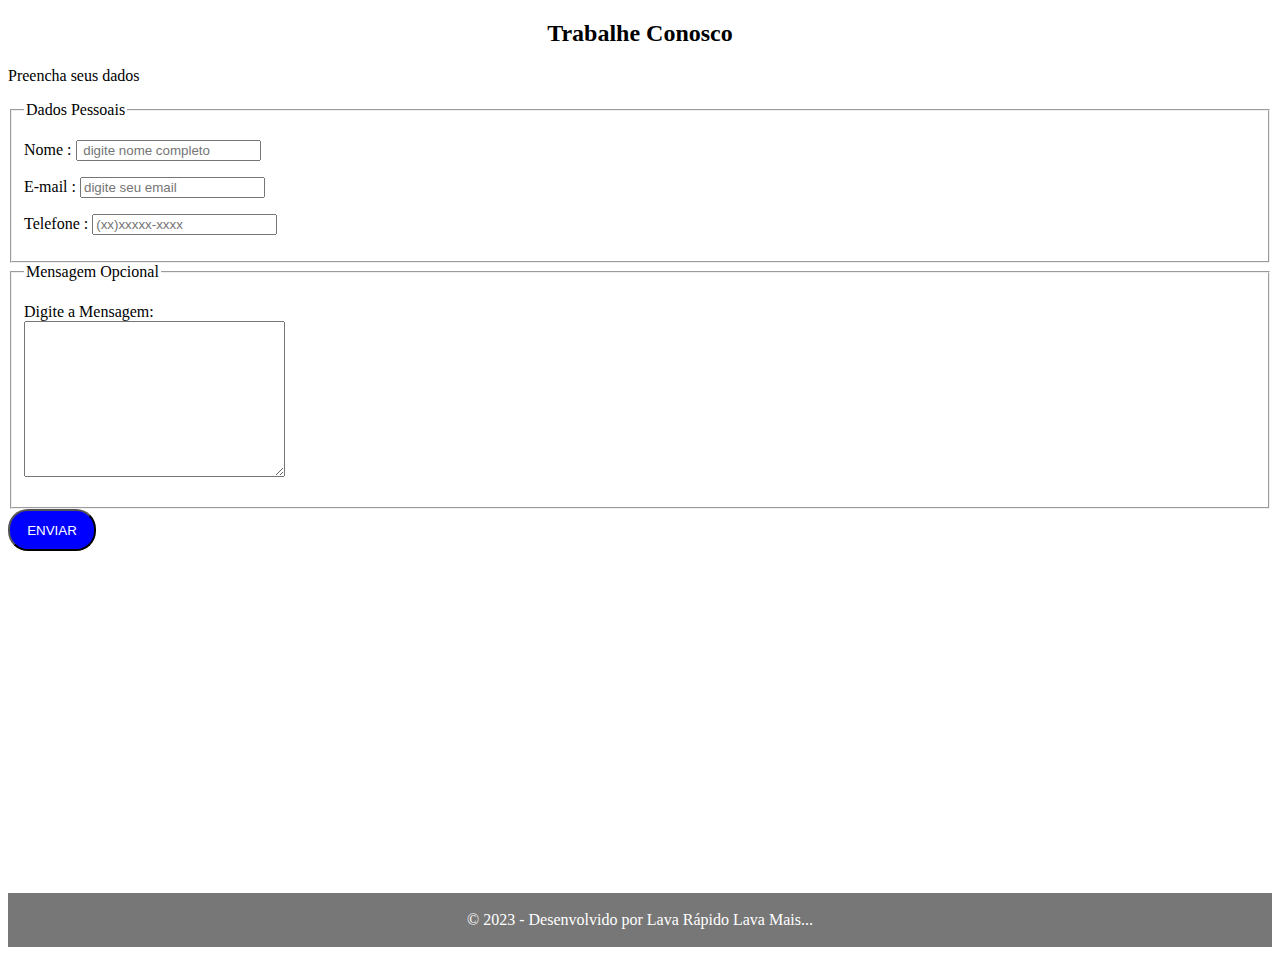
<file: trabalhe_conosco.html>
<!DOCTYPE html>
<html lang="pt-br">
<head>
    <meta charset="UTF-8">
    <meta name="viewport" content="width=device-width, initial-scale=1.0">
    <title>Trabalhe Conosco</title>
    <link rel="shortcut icon" href="imagens/android-chrome-512x512.png" type="image/x-icon">
    <link rel="stylesheet" href="estilos_css/trabalhe_conosco.css">
</head>
<body>
    <h2>Trabalhe Conosco</h2>
    <p>Preencha seus dados</p>

    <form action="">
        <fieldset>
            <legend>Dados Pessoais</legend>
                <p>
                    <label for="inome"> Nome : </label>
                    <input type="text" name="nome" id="inome" minlength="5" maxlength="20" placeholder=" digite nome completo" required><br>
                </p>
    
                <p>
                    <label for="iemail"> E-mail : </label>
                    <input type="email" name="email" id="iemail" autocomplete="email" placeholder="digite seu email" required>
                </p>
    
                <p>
                    <label for="itel"> Telefone : </label>
                    <input type="tel" name="tel" id="itel" autocomplete="itel" pattern="^\(\d{2}\)\d{4,5}-\d{4}$" placeholder="(xx)xxxxx-xxxx" required>
                </p>
        </fieldset>

        <fieldset>
            <legend>Mensagem Opcional</legend>
            <p>
                <label for="">Digite a Mensagem: </label><br>
                <textarea name="escreva a mensagem" id="" cols="30" rows="10"></textarea><br>
            </p>
        </fieldset>

        <div class="botao-contato">

            <a href=""><button onclick="myfunction()">ENVIAR</button></a>

        </div>
        <!-- 
            <input type="submit" value="Enviar" name="" id="">

        <input type="reset" value="Limpar" name="" id="">
         -->
    </form>

    <script src="javascript/trabalhe_conosco.js"></script>

    <footer>
        <p>
            &copy; 2023 - Desenvolvido por Lava Rápido Lava Mais...
        </p>
    </footer>
</body>
</html>
</file>
<file: estilos_css/index.css>
@charset "UTF-8";

body {
    background-color: cornflowerblue;
}

.m-2 {
    text-align: center;
}
</file>
<file: estilos_css/contatos.css>
body {
    background-color: white;
}

img {
    width: 200px;
    height: 200px;
}

h2 {
    text-align: center;
}

iframe {
    width: 200px;
    height: 200px;
}

footer {
    background-color: #777;
    padding: 10px;
    text-align: center;
    margin-top: 342px;
    color: white;
}
</file>
<file: estilos_css/desenvolvedores.css>
body {
    width: 100%;
    height: 80%;
    background-color: white;
}

h2 {
    text-align: center;
}

fieldset {
    margin: 20px;
    padding: 15px;
}

footer {
    background-color: #777;
    padding: 8px;
    text-align: center;
    color: white;
}
</file>
<file: estilos_css/empresa.css>
* {
    font-family: Arial, Helvetica, sans-serif;

    margin: 0px;
    padding: 0px;
}

body, html {
    background-color: white;
}

section {
    width: 100%;
    height: 100vh;
}

section h2 {
    text-align: center;
    margin: 10px;
}

section > ul > li > {
    text-align: center;
}

.miss {
    text-align: center;
    margin: 10px;
}

.servis {
    margin: 10px;
}

footer {
    background-color: #777;
    padding: 2px;
    text-align: center;
    margin-top: 16px;
    color: white;
}
</file>
<file: estilos_css/page.css>
@charset "UTF-8";

* {
    margin: 0;
    padding: 0;
    box-sizing: border-box;
    font-family: 'Poppins', sans-serif;
    font-family: 'Raleway', sans-serif;
}

html {
    height: 156vh;
}

.container {
    max-width: 1280px;
    margin: auto;
}

.flex {
    display: flex;
    align-items: center;
    justify-content: space-between;
}

header {
    width: 100%;
    padding: 60px 4%;
    position: fixed;
    top: 0;
    left: 0;
    transition: .4s;

}

header.rolagem {
    background-color: #fff;
    padding: 19px 5%;
    
}

header.rolagem a, header.rolagem span {
    color: blue;
}

.botao-contato button {
    width: 120px;
    height: 42px;
    border-radius: 20px;
    background-color: blue;
    color: #fff;
    cursor: pointer;
    transition: .2s;
}

header  span {
    font-size: 30px;
    color: #fff;
}

header ul {
    list-style-type: none;
}

header ul li {
    display: inline-block;
    margin: 0 40px;
}

header ul li a {
    color: #fff;
    font-size: 1em;
    text-decoration: none;

}


.banner h1 {
    font-size: 4em;
    position: fixed;
    padding: 70px;

} 

.banner h1 span {
    color: #fff;
}

.banner {
    height: 178vh;
    width: 100%;
    background-image: url(../imagens/pexels-jan-kopřiva-3354647.jpg);
    background-position: 100% 0;
    background-repeat: none;
    background-size: cover;

    display: flex;
    align-items: center;
    justify-content: center;
}

.banner h2 {
    color: #fff;
}

footer {
    background-color: #777;
    padding: 2px;
    text-align: center;
}
</file>
<file: estilos_css/pag-fin.css>
body {
    font-family: Arial, sans-serif;
    background-color: #f0f0f0;
    display: flex;
    justify-content: center;
    align-items: center;
    height: 100vh;
    margin: 0;
    font-size: 20px;
}

.container {
    background-color: #fff;
    border-radius: 5px;
    box-shadow: 0 0 10px rgba(0, 0, 0, 0.2);
    padding: 100px;
    text-align: center;
    max-width: 500px;
    display: flex;
    flex-direction: column;
    justify-content: center;
    align-items: center;
}

h1{
font-size: 50px;
color: #0e2179; 
}

button {
    min-width: 300px;
    min-height: 40px;
    font-family: 'Arial', sans-serif;
    font-size: 18px;
    text-transform: uppercase;
    letter-spacing: 1.3px;
    font-weight: 700;
    color: #bbbbbb;
    background: #0e2179;
    background: linear-gradient(90deg, rgb(37, 59, 121) 0%, rgb(8, 9, 77) 100%);
    border: none;
    border-radius: 1000px;
    box-shadow: 12px 12px 24px rgba(13, 13, 36, 0.64);
    transition: all 0.3s ease-in-out 0s;
    cursor: pointer;
    outline: none;
    position: relative;
    padding: 10px;

}
</file>
<file: estilos_css/solicite_servico.css>
body {
    background-color: white;
}

h2 {
    text-align: center;
}

.botao-contato button {
    width: 88px;
    height: 42px;
    border-radius: 20px;
    background-color: blue;
    color: #fff;
    cursor: pointer;
    transition: .2s;
}

footer {
    background-color: #777;
    padding: 2px;
    text-align: center;
    margin-top: 342px;
    color: white;
}
</file>
<file: estilos_css/trabalhe_conosco.css>
body {
    background-color: white;
}

h2 {
    text-align: center;
}

.botao-contato button {
    width: 88px;
    height: 42px;
    border-radius: 20px;
    background-color: blue;
    color: #fff;
    cursor: pointer;
    transition: .2s;
}

footer {
    background-color: #777;
    padding: 2px;
    text-align: center;
    margin-top: 342px;
    color: white;
}
</file>
